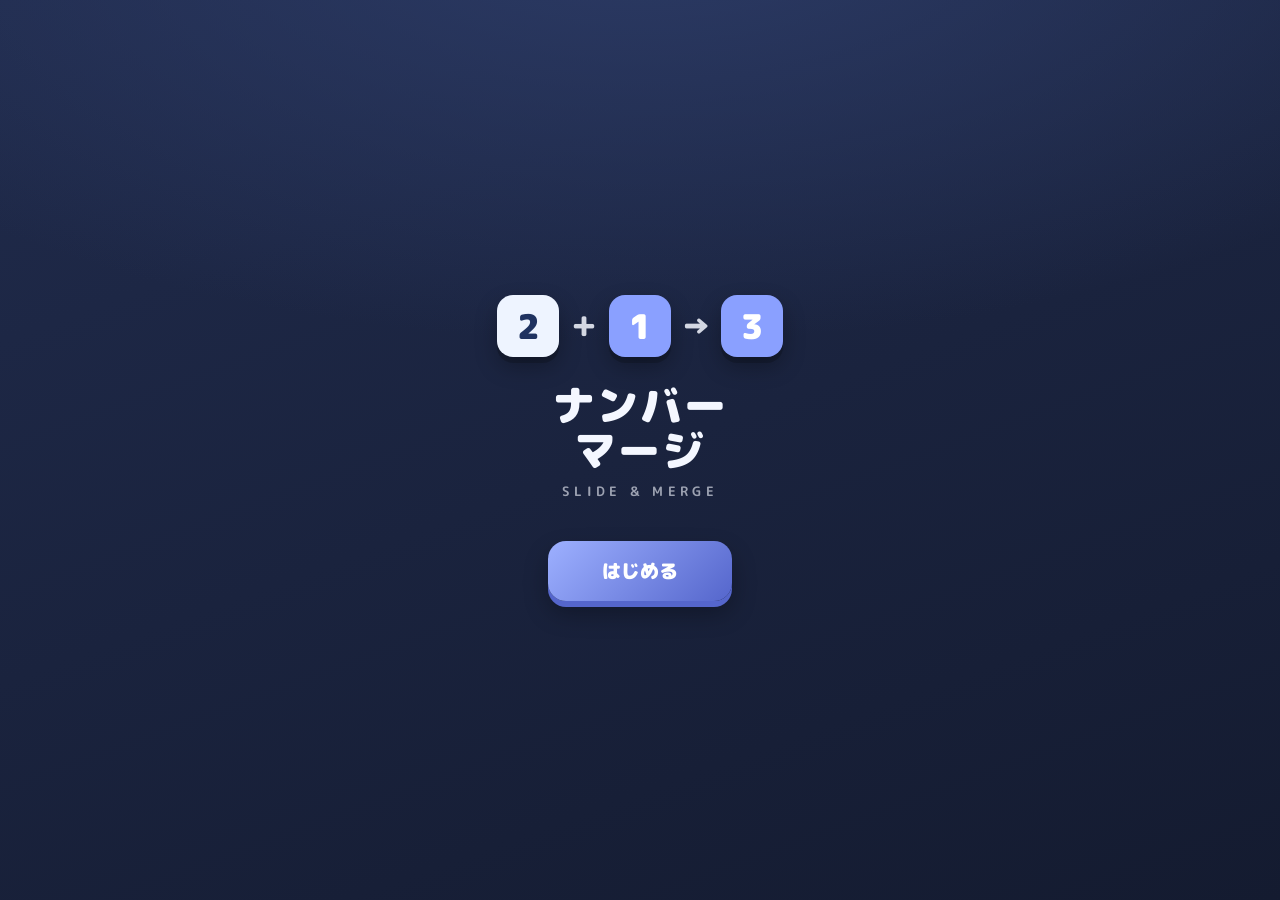
<file: number_merge_puzzle.html>
<!DOCTYPE html>
<html lang="ja">
<head>
<meta charset="UTF-8">
<meta name="viewport" content="width=device-width, initial-scale=1.0, maximum-scale=1.0, user-scalable=no">
<meta name="apple-mobile-web-app-capable" content="yes">
<meta name="mobile-web-app-capable" content="yes">
<meta name="apple-mobile-web-app-status-bar-style" content="black-translucent">
<meta name="apple-mobile-web-app-title" content="ナンバーマージ">
<meta name="theme-color" content="#1f3c72">
<link rel="manifest" href="manifest.json">
<link rel="apple-touch-icon" href="icon-192.png">
<link rel="icon" type="image/png" href="icon-192.png">
<title>ナンバーマージ</title>
<link rel="preconnect" href="https://fonts.googleapis.com">
<link rel="preconnect" href="https://fonts.gstatic.com" crossorigin>
<link href="https://fonts.googleapis.com/css2?family=M+PLUS+Rounded+1c:wght@500;700;800;900&display=swap" rel="stylesheet">
<style>
  :root{
    --tile:#eef4ff; --tile-text:#1f3260;
    --grey:#aeb6c4; --grey-text:#404a5c;
    --yellow:#ffd23f; --yellow-edge:#e9b400;
    --white:#f4f7ff; --ink:#0e1830;
    --shadow:0 6px 0 rgba(0,0,0,.18), 0 10px 22px rgba(0,0,0,.28);
    --empty-line:rgba(255,255,255,.16);
  }
  body[data-theme="add"]{--bg-0:#142a55;--bg-1:#1f3c72;--bg-2:#2c52a0;--accent:#5b9bff;--accent-deep:#2f6bd6;--op-grad:linear-gradient(135deg,#6fa8ff,#2f6bd6);--panel:rgba(0,0,0,.20);}
  body[data-theme="sub"]{--bg-0:#42102a;--bg-1:#6a1738;--bg-2:#9e2351;--accent:#ff6f8c;--accent-deep:#d63a5e;--op-grad:linear-gradient(135deg,#ff8aa1,#d63a5e);--panel:rgba(0,0,0,.22);}
  body[data-theme="neutral"]{--bg-0:#141b30;--bg-1:#202b4c;--bg-2:#2c3b66;--accent:#8aa0ff;--accent-deep:#5566cc;--op-grad:linear-gradient(135deg,#9db0ff,#5566cc);--panel:rgba(0,0,0,.20);}

  *{box-sizing:border-box;-webkit-tap-highlight-color:transparent;}
  html,body{margin:0;height:100%;}
  body{
    font-family:'M PLUS Rounded 1c',system-ui,sans-serif;color:var(--white);
    background:radial-gradient(125% 80% at 50% -10%,var(--bg-2),transparent 60%),linear-gradient(160deg,var(--bg-1),var(--bg-0));
    transition:background .55s ease;
    display:flex;justify-content:center;align-items:flex-start;min-height:100%;overflow-x:hidden;
    padding:env(safe-area-inset-top) 0 env(safe-area-inset-bottom);
  }
  #app{width:min(100vw,440px);min-height:100vh;position:relative;}
  .screen{display:none;flex-direction:column;gap:10px;padding:12px 16px 16px;min-height:100vh;}
  .screen.show{display:flex;animation:fade .35s ease;}
  @keyframes fade{from{opacity:0;transform:translateY(8px)}to{opacity:1;transform:none}}

  /* ---- タイトル ---- */
  #screen-title{justify-content:center;align-items:center;text-align:center;gap:0;}
  .hero-tiles{display:flex;align-items:center;gap:10px;margin-bottom:26px;}
  .hero-tiles .t{width:62px;height:62px;border-radius:16px;display:grid;place-items:center;font-size:34px;font-weight:900;background:var(--tile);color:var(--tile-text);box-shadow:var(--shadow);animation:bob 2.4s ease-in-out infinite;}
  .hero-tiles .op{font-size:30px;font-weight:900;opacity:.85;animation:bob 2.4s ease-in-out infinite .3s;}
  .hero-tiles .t:nth-child(3){animation-delay:.45s;background:var(--accent);color:#fff;}
  @keyframes bob{0%,100%{transform:translateY(0)}50%{transform:translateY(-9px)}}
  .game-title{font-size:42px;font-weight:900;letter-spacing:.04em;line-height:1.05;margin:0;}
  .game-sub{font-size:13px;letter-spacing:.34em;opacity:.6;margin:10px 0 40px;font-weight:700;}
  .start-btn{border:none;border-radius:18px;padding:16px 54px;cursor:pointer;font-family:inherit;font-weight:900;font-size:19px;color:#fff;background:var(--op-grad);box-shadow:0 6px 0 var(--accent-deep),0 12px 24px rgba(0,0,0,.3);transition:transform .07s,box-shadow .07s;}
  .start-btn:active{transform:translateY(4px);box-shadow:0 2px 0 var(--accent-deep);}

  /* ---- モード選択 ---- */
  .screen-head{display:flex;align-items:center;gap:10px;margin-bottom:2px;}
  .back{border:none;background:rgba(255,255,255,.1);color:var(--white);width:40px;height:40px;border-radius:12px;font-size:20px;cursor:pointer;font-family:inherit;display:grid;place-items:center;flex:0 0 auto;}
  .back:active{transform:scale(.94);}
  .head-title{font-size:20px;font-weight:800;letter-spacing:.04em;}
  .seg-label{font-size:12px;font-weight:800;letter-spacing:.14em;opacity:.7;margin:2px 2px -6px;}
  .size-seg{display:flex;gap:8px;background:rgba(0,0,0,.18);padding:6px;border-radius:14px;}
  .seg{flex:1;border:none;border-radius:10px;padding:9px 4px;cursor:pointer;font-family:inherit;font-weight:800;font-size:15px;color:#cdd9f2;background:transparent;transition:.15s;}
  .seg.on{background:var(--white);color:var(--ink);box-shadow:0 3px 0 rgba(0,0,0,.2);}
  .mode-cards{display:flex;flex-direction:column;gap:8px;margin-top:2px;}
  .mode-card{border:none;cursor:pointer;font-family:inherit;text-align:left;color:#fff;border-radius:15px;padding:11px 15px;position:relative;overflow:hidden;box-shadow:0 5px 0 rgba(0,0,0,.22),0 9px 18px rgba(0,0,0,.26);transition:transform .08s,box-shadow .08s;}
  .mode-card:active{transform:translateY(4px);box-shadow:0 2px 0 rgba(0,0,0,.22);}
  .mode-card.add{background:linear-gradient(135deg,#3f74d6,#244a93);}
  .mode-card.sub{background:linear-gradient(135deg,#d6486a,#8e2148);}
  .mode-card.alt{background:linear-gradient(120deg,#3f74d6 0%,#3f74d6 42%,#d6486a 58%,#d6486a 100%);}
  .mc-no{font-size:12px;font-weight:700;letter-spacing:.18em;opacity:.85;}
  .mc-name{font-size:19px;font-weight:900;display:block;margin:0 0 3px;}
  .mc-ex{position:absolute;right:14px;top:50%;transform:translateY(-50%);font-size:13px;font-weight:800;background:rgba(255,255,255,.2);padding:5px 11px;border-radius:9px;}
  .mc-desc{font-size:12px;opacity:.9;line-height:1.3;display:block;padding-right:96px;}

  /* ---- ゲーム ---- */
  .top{display:flex;align-items:center;gap:10px;}
  .top .head-title{flex:1;}
  .moves{font-size:12px;opacity:.78;font-weight:800;text-align:right;}
  .status{display:flex;align-items:center;gap:13px;background:var(--panel);border-radius:16px;padding:11px 16px;min-height:64px;transition:background .55s ease;}
  .op-badge{width:48px;height:48px;border-radius:13px;flex:0 0 auto;display:grid;place-items:center;font-size:32px;font-weight:900;color:#fff;background:var(--op-grad);box-shadow:0 4px 0 var(--accent-deep);transition:background .45s ease,box-shadow .45s ease;}
  .op-text b{font-size:16px;} .op-text .formula{opacity:.82;font-size:13px;margin-top:2px;}
  .controls{display:flex;gap:10px;}
  .ctl{flex:1;border:none;border-radius:14px;padding:12px 4px;cursor:pointer;font-family:inherit;font-weight:800;font-size:15px;box-shadow:0 5px 0 rgba(0,0,0,.22);transition:transform .06s,box-shadow .06s;}
  .ctl:active{transform:translateY(3px);box-shadow:0 2px 0 rgba(0,0,0,.22);}
  .ctl.undo{background:var(--white);color:var(--ink);}
  .ctl.reset{background:rgba(255,255,255,.16);color:#fff;}
  .ctl.next{background:var(--op-grad);color:#fff;box-shadow:0 5px 0 var(--accent-deep);}
  .ctl:disabled{opacity:.4;}

  .board{display:grid;gap:9px;aspect-ratio:1/1;touch-action:none;}
  .cell{position:relative;border-radius:14px;display:grid;place-items:center;font-size:var(--cf,30px);font-weight:800;user-select:none;}
  .cell.num{background:var(--tile);color:var(--tile-text);box-shadow:var(--shadow);cursor:pointer;transition:transform .1s,box-shadow .1s;}
  .cell.num:active{transform:scale(.96);}
  .cell.empty{background:rgba(255,255,255,.04);border:2px dashed var(--empty-line);}
  .cell.empty.movable{border-color:var(--accent);background:rgba(255,255,255,.08);cursor:pointer;}
  .cell.selected{background:var(--tile);color:var(--tile-text);box-shadow:0 0 0 5px var(--accent),var(--shadow);transform:scale(1.05);}
  /* スワイプで持ち上げ中 */
  .cell.holding{z-index:5;background:var(--tile);color:var(--tile-text);transform:scale(1.16) translateY(-2px);box-shadow:0 0 0 6px var(--accent),0 14px 26px rgba(0,0,0,.45);}
  /* スワイプの行き先 */
  .cell.aim{border:3px solid var(--accent)!important;background:var(--accent)!important;color:#fff;box-shadow:0 0 0 4px rgba(255,255,255,.25);}
  .cell.aim .preview{color:#fff;opacity:1;font-size:calc(var(--cf,30px)*.55);}
  .cell.target{background:var(--grey);color:var(--grey-text);font-size:var(--cft,24px);}
  .cell.target .lab{position:absolute;top:4px;left:0;right:0;text-align:center;font-size:9px;font-weight:700;opacity:.55;letter-spacing:.08em;}
  .cell.target.done{background:var(--yellow);color:#5a4500;box-shadow:0 0 0 3px var(--yellow-edge) inset,0 6px 14px rgba(255,210,63,.35);animation:pop .3s;}
  .cell.corner{visibility:hidden;}
  .cell .preview{position:absolute;bottom:3px;right:6px;font-size:calc(var(--cf,30px)*.38);font-weight:900;color:var(--accent-deep);opacity:.9;}
  @keyframes pop{0%{transform:scale(.8)}60%{transform:scale(1.08)}100%{transform:scale(1)}}
  @keyframes merge{0%{transform:scale(1)}40%{transform:scale(1.18)}100%{transform:scale(1)}}
  .merged{animation:merge .25s;}
  .hint{font-size:12px;opacity:.66;text-align:center;line-height:1.6;}

  /* マイナス禁止フィードバック */
  @keyframes shake{0%,100%{transform:translateX(0)}15%{transform:translateX(-8px)}30%{transform:translateX(8px)}45%{transform:translateX(-6px)}60%{transform:translateX(6px)}75%{transform:translateX(-3px)}90%{transform:translateX(3px)}}
  #app.shake{animation:shake .42s;}
  .toast{position:fixed;left:50%;bottom:88px;transform:translateX(-50%) translateY(12px);background:rgba(214,58,94,.96);color:#fff;padding:13px 22px;border-radius:14px;font-weight:800;font-size:14px;opacity:0;pointer-events:none;z-index:40;box-shadow:0 8px 24px rgba(0,0,0,.45);transition:opacity .18s,transform .18s;}
  .toast.show{opacity:1;transform:translateX(-50%) translateY(0);}

  /* タイムアタック */
  .ta-start{margin-top:8px;border:none;border-radius:15px;padding:11px 12px;cursor:pointer;font-family:inherit;font-weight:900;font-size:16px;color:#fff;background:linear-gradient(120deg,#3f74d6,#7d3fb0 50%,#d6486a);box-shadow:0 5px 0 rgba(0,0,0,.25),0 9px 18px rgba(0,0,0,.3);transition:transform .08s,box-shadow .08s;}
  .ta-start:active{transform:translateY(4px);box-shadow:0 2px 0 rgba(0,0,0,.25);}
  .ta-start small{display:block;font-size:11px;font-weight:700;opacity:.85;margin-top:1px;letter-spacing:.02em;}
  .moves.timer{font-size:17px;font-weight:900;font-variant-numeric:tabular-nums;opacity:1;}
  .ta-splits{display:flex;flex-direction:column;gap:6px;margin:4px 0 14px;}
  .ta-splits .row{display:flex;justify-content:space-between;align-items:center;font-size:14px;font-weight:800;color:#1f3260;background:#eef2fb;border-radius:11px;padding:10px 15px;}
  .ta-splits .row b{font-variant-numeric:tabular-nums;font-size:16px;}
  .ta-total{font-size:15px;font-weight:800;margin-bottom:4px;color:#33405e;}
  .ta-total b{font-size:34px;color:#1f3260;font-variant-numeric:tabular-nums;display:block;margin-top:2px;}
  .ta-best{font-size:13px;font-weight:800;opacity:.75;margin:6px 0 18px;color:#33405e;}
  .ta-best.newrec{color:#e2a200;opacity:1;font-size:16px;}
  /* ランキング */
  .ta-online{margin:4px 0 14px;text-align:left;}
  .lb-note{font-size:12px;color:#7c8aa6;font-weight:700;margin:0 2px 8px;}
  .lb-name-row{display:flex;gap:8px;margin-bottom:10px;}
  .lb-name-row input{flex:1;border:2px solid #d6deef;border-radius:12px;padding:11px 13px;font-family:inherit;font-size:15px;font-weight:700;color:#1f3260;min-width:0;}
  .lb-name-row input:focus{outline:none;border-color:#5b9bff;}
  .lb-reg{border:none;border-radius:12px;padding:0 18px;font-family:inherit;font-weight:800;font-size:14px;color:#fff;background:#2f6bd6;cursor:pointer;white-space:nowrap;}
  .lb-reg:disabled{opacity:.5;}
  .lb-list{display:flex;flex-direction:column;gap:5px;max-height:230px;overflow-y:auto;-webkit-overflow-scrolling:touch;}
  .lb-row{display:flex;align-items:center;gap:10px;font-size:14px;font-weight:800;color:#1f3260;background:#f1f5fc;border-radius:10px;padding:9px 12px;}
  .lb-row .rk{width:24px;text-align:center;color:#7c8aa6;font-variant-numeric:tabular-nums;}
  .lb-row .nm{flex:1;overflow:hidden;text-overflow:ellipsis;white-space:nowrap;}
  .lb-row .tm{font-variant-numeric:tabular-nums;}
  .lb-row.top1 .rk{color:#e2a200;font-size:16px;}
  .lb-row.me{background:#fff3cf;color:#5a4500;box-shadow:0 0 0 2px #e9b400 inset;}
  .lb-empty{font-size:13px;color:#7c8aa6;text-align:center;padding:14px;font-weight:700;}

  /* ---- クリア ---- */
  .overlay{position:fixed;inset:0;background:rgba(8,14,32,.8);display:none;flex-direction:column;justify-content:center;align-items:center;z-index:30;backdrop-filter:blur(3px);}
  .overlay.show{display:flex;animation:fade .3s;}
  .clear-card{background:linear-gradient(160deg,#fff,#e9f0ff);color:var(--ink);border-radius:24px;padding:32px 36px;text-align:center;box-shadow:0 20px 50px rgba(0,0,0,.5);animation:pop .4s;width:min(82vw,330px);}
  .clear-card h2{margin:0 0 6px;font-size:34px;letter-spacing:.06em;color:#e2a200;}
  .clear-card p{margin:0 0 22px;font-size:14px;opacity:.7;}
  .clear-card .cbtn{border:none;border-radius:15px;padding:14px 10px;cursor:pointer;font-family:inherit;font-weight:800;font-size:16px;width:100%;}
  .clear-card .cbtn.go{color:#fff;background:var(--op-grad);box-shadow:0 5px 0 var(--accent-deep);margin-bottom:10px;}
  .clear-card .cbtn.home{background:#e7ecf7;color:var(--ink);}
  .clear-card .cbtn:active{transform:translateY(3px);}
</style>
</head>
<body data-theme="neutral">
<div id="app">

  <section id="screen-title" class="screen show">
    <div class="hero-tiles"><div class="t">2</div><div class="op">＋</div><div class="t">1</div><div class="op">→</div><div class="t" style="background:var(--accent);color:#fff">3</div></div>
    <h1 class="game-title">ナンバー<br>マージ</h1>
    <div class="game-sub">SLIDE &amp; MERGE</div>
    <button class="start-btn" id="toMode">はじめる</button>
  </section>

  <section id="screen-mode" class="screen">
    <div class="screen-head"><button class="back" id="modeBack">←</button><div class="head-title">ルールを選ぶ</div></div>
    <div class="seg-label">ばんめんサイズ</div>
    <div class="size-seg" id="sizeSeg">
      <button class="seg on" data-size="3">3 × 3</button>
      <button class="seg" data-size="4">4 × 4</button>
      <button class="seg" data-size="5">5 × 5</button>
    </div>
    <div class="seg-label" style="margin-top:8px">けいさんモード</div>
    <div class="mode-cards">
      <button class="mode-card add" data-mode="1"><span class="mc-no">モード 1</span><span class="mc-name">足し算</span><span class="mc-ex">2 ＋ 1 → 3</span><span class="mc-desc">重ねて足す（画面は青）</span></button>
      <button class="mode-card sub" data-mode="2"><span class="mc-no">モード 2</span><span class="mc-name">引き算</span><span class="mc-ex">5 − 2 → 3</span><span class="mc-desc">重ねて引く（画面は赤）。0で消滅</span></button>
      <button class="mode-card alt" data-mode="3"><span class="mc-no">モード 3</span><span class="mc-name">交互</span><span class="mc-ex">＋ ⇄ −</span><span class="mc-desc">1手ごとに＋−が交代（青⇄赤）</span></button>
    </div>
    <button class="ta-start" id="taStartBtn">⏱ タイムアタック<small>3モード連続・合計タイムを競う</small></button>
    <button class="ta-start" id="lbViewBtn" style="display:none;background:linear-gradient(120deg,#e0a200,#c47e00);">🏆 ランキングを見る<small>選んだサイズの上位タイム</small></button>
  </section>

  <section id="screen-game" class="screen">
    <div class="top"><button class="back" id="gameBack">←</button><div class="head-title" id="gameModeName">足し算</div><div class="moves" id="moves">手数 0</div></div>
    <div class="status">
      <div class="op-badge" id="opBadge">＋</div>
      <div class="op-text"><b id="opTitle">次の操作：足し算</b><div class="formula" id="formula">数字をタップ／スワイプで移動</div></div>
    </div>
    <div class="controls">
      <button class="ctl undo" id="undo">もどす</button>
      <button class="ctl reset" id="reset">リセット</button>
      <button class="ctl next" id="next">新しい問題</button>
    </div>
    <div class="board" id="board"></div>
    <div class="hint">数字をタップ→隣をタップ、または数字をスワイプして移動。<br>灰色は各行・各列の目標値。合えば黄色。全部黄色でクリア！</div>
  </section>

  <div class="overlay" id="overlay">
    <div class="clear-card"><h2>クリア！</h2><p id="clearMsg"></p>
      <button class="cbtn go" id="nextWin">次の問題へ</button>
      <button class="cbtn home" id="homeWin">ルール選択へ</button>
    </div>
  </div>

  <div class="overlay" id="taResult">
    <div class="clear-card">
      <h2 id="taTitle">完走！</h2>
      <div class="ta-splits" id="taSplits"></div>
      <div class="ta-total">合計タイム<b id="taTotal">0:00.00</b></div>
      <div class="ta-best" id="taBestLine"></div>
      <div class="ta-online" id="taOnline" style="display:none">
        <div class="lb-note">みんなのランキングに登録</div>
        <div class="lb-name-row">
          <input id="lbNameInput" maxlength="12" placeholder="なまえ" />
          <button class="lb-reg" id="lbRegBtn">登録</button>
        </div>
        <div class="lb-list" id="lbResultList"></div>
      </div>
      <button class="cbtn go" id="taRetry">もう一度</button>
      <button class="cbtn home" id="taHome">ルール選択へ</button>
    </div>
  </div>
</div>

<div class="overlay" id="lbOverlay">
  <div class="clear-card">
    <h2 style="color:#e2a200;font-size:26px">🏆 ランキング</h2>
    <div class="lb-note" id="lbOverlayNote"></div>
    <div class="lb-list" id="lbOverlayList" style="margin-bottom:16px"></div>
    <button class="cbtn home" id="lbCloseBtn">とじる</button>
  </div>
</div>

<div id="toast" class="toast"></div>

<script>
"use strict";
let N=3, SIZE=4, mode=1, chosenSize=3;
let grid, rowTargets, colTargets, moveCount=0;
let selected=null, holding=null, aimCell=null;
let history=[], startSnap=null, solved=false, lastMerged=null;
let touchStart=null, rafPending=false, capturedId=null, blockedNeg=false;
let isTA=false, taStage=0, taSize=3, taStart=0, taSplits=[], taRunning=false, taRAF=null, taBestMem={};
const TA_MODES=[1,2,3];

const $=id=>document.getElementById(id);
const board=$("board");
const MODE_NAME={1:"足し算",2:"引き算",3:"交互"};

const clone=g=>g.map(r=>r.slice());
const randInt=(a,b)=>a+Math.floor(Math.random()*(b-a+1));
function shuffle(a){for(let i=a.length-1;i>0;i--){const j=Math.floor(Math.random()*(i+1));[a[i],a[j]]=[a[j],a[i]];}return a;}
function rowSum(g,r){let s=0;for(let c=0;c<N;c++)s+=g[r][c];return s;}
function colSum(g,c){let s=0;for(let r=0;r<N;r++)s+=g[r][c];return s;}
function inGrid(r,c){return r>=0&&r<N&&c>=0&&c<N;}
function emptyNeighbors(g,r,c){const res=[];for(const[dr,dc]of[[1,0],[-1,0],[0,1],[0,-1]]){const nr=r+dr,nc=c+dc;if(inGrid(nr,nc)&&g[nr][nc]===0)res.push([nr,nc]);}return res;}
function filledCells(g){const a=[];for(let r=0;r<N;r++)for(let c=0;c<N;c++)if(g[r][c]>0)a.push([r,c]);return a;}
function allCells(){const a=[];for(let r=0;r<N;r++)for(let c=0;c<N;c++)a.push([r,c]);return a;}
function adjacent(r1,c1,r2,c2){return Math.abs(r1-r2)+Math.abs(c1-c2)===1;}
function opForMove(m,idx){if(m===1)return'+';if(m===2)return'-';return idx%2===0?'+':'-';}
function currentOp(){return opForMove(mode,moveCount);}

/* ---- 生成（自己検証つき・必ず解ける） ---- */
function makeSolution(){const g=Array.from({length:N},()=>Array(N).fill(0));const cells=shuffle(allCells());const cnt=randInt(Math.round(N*N*0.42),Math.round(N*N*0.58));for(let i=0;i<cnt;i++){const[r,c]=cells[i];g[r][c]=randInt(1,6);}return g;}
function applyReverse(g,op){
  const cands=shuffle(filledCells(g));
  for(const[r,c]of cands){
    const val=g[r][c];const em=emptyNeighbors(g,r,c);if(em.length===0)continue;
    const[er,ec]=em[Math.floor(Math.random()*em.length)];
    const cp=op==='+'&&val>=2,cm=op==='-';const rel=Math.random()<0.4||(!cp&&!cm);
    const move={src:[er,ec],dst:[r,c]};
    if(rel){g[er][ec]=val;g[r][c]=0;return move;}
    if(op==='+'){const d=randInt(1,val-1);g[r][c]=d;g[er][ec]=val-d;return move;}
    const CAP=14,maxD=CAP-val;if(maxD<1){g[er][ec]=val;g[r][c]=0;return move;}
    const d=randInt(1,maxD);g[r][c]=d;g[er][ec]=val+d;return move;
  }
  return null;
}
function targetsMatch(g){for(let r=0;r<N;r++)if(rowSum(g,r)!==rowTargets[r])return false;for(let c=0;c<N;c++)if(colSum(g,c)!==colTargets[c])return false;return true;}
function verifySolvable(start,fwd){let g=clone(start),mc=0;for(const mv of fwd){const[fr,fc]=mv.src,[tr,tc]=mv.dst;const m=g[fr][fc],d=g[tr][tc];if(m<=0)return false;const op=opForMove(mode,mc);const res=d===0?m:(op==='+'?m+d:m-d);if(res<0)return false;g[fr][fc]=0;g[tr][tc]=res;mc++;}return targetsMatch(g);}
function generate(){
  for(let a=0;a<800;a++){
    const S=makeSolution();const rt=[],ct=[];for(let i=0;i<N;i++){rt.push(rowSum(S,i));ct.push(colSum(S,i));}
    const K=randInt(Math.round(N*N*0.55),Math.round(N*N*0.9));let g=clone(S);const revs=[];
    for(let j=1;j<=K;j++){const op=opForMove(mode,K-j);const mv=applyReverse(g,op);if(mv)revs.push(mv);}
    const fwd=revs.slice().reverse();rowTargets=rt;colTargets=ct;grid=g;
    if(fwd.length>=N&&!targetsMatch(g)&&filledCells(g).length>=N&&verifySolvable(g,fwd))return;
  }
  const S=makeSolution();rowTargets=[];colTargets=[];for(let i=0;i<N;i++){rowTargets.push(rowSum(S,i));colTargets.push(colSum(S,i));}grid=clone(S);
  for(const[r,c]of filledCells(grid)){const em=emptyNeighbors(grid,r,c);if(em.length&&grid[r][c]>=2){const[er,ec]=em[0];grid[er][ec]=1;grid[r][c]-=1;break;}}
}

/* ---- 操作 ---- */
function pushHistory(){history.push({grid:clone(grid),moveCount});if(history.length>300)history.shift();}
function resultOf(fr,fc,tr,tc){const m=grid[fr][fc];if(m<=0)return null;const d=grid[tr][tc];if(d===0)return m;const op=currentOp();const res=op==='+'?m+d:m-d;return res<0?null:res;}
function doMove(fr,fc,tr,tc){
  blockedNeg=false;
  const m=grid[fr][fc],d=grid[tr][tc];
  if(m>0&&d>0&&currentOp()==='-'&&m-d<0){
    blockedNeg=true;shake();toast(`${m} − ${d} はマイナス。移動できません`);render();return false;
  }
  const res=resultOf(fr,fc,tr,tc);if(res===null)return false;
  pushHistory();grid[fr][fc]=0;grid[tr][tc]=res;moveCount++;selected=null;lastMerged=grid[tr][tc]>0?{r:tr,c:tc}:null;render();if(targetsMatch(grid))win();return true;
}
function onCellTap(r,c){
  if(solved||!inGrid(r,c))return;const v=grid[r][c];
  if(selected){const s=selected;if(s.r===r&&s.c===c){selected=null;render();return;}if(adjacent(s.r,s.c,r,c)){if(doMove(s.r,s.c,r,c))return;if(blockedNeg)return;}if(v>0){selected={r,c};render();return;}selected=null;render();return;}
  if(v>0){selected={r,c};render();}
}
function dirToCell(sr,sc,dx,dy){if(Math.abs(dx)>Math.abs(dy)){const c=sc+(dx>0?1:-1);return inGrid(sr,c)?{r:sr,c}:null;}const r=sr+(dy>0?1:-1);return inGrid(r,sc)?{r,c:sc}:null;}

function onDown(r,c,ev){
  if(solved)return;
  if(inGrid(r,c)&&grid[r][c]>0){
    touchStart={r,c,x:ev.clientX,y:ev.clientY};
    holding=null;aimCell=null;
    try{board.setPointerCapture(ev.pointerId);capturedId=ev.pointerId;}catch(e){}
  }else touchStart=null;
}
function onMove(ev){
  if(!touchStart)return;
  const dx=ev.clientX-touchStart.x,dy=ev.clientY-touchStart.y;
  if(Math.hypot(dx,dy)<10){if(holding){holding=null;aimCell=null;renderT();}return;}
  if(!holding){holding={r:touchStart.r,c:touchStart.c};selected=null;}
  aimCell=dirToCell(touchStart.r,touchStart.c,dx,dy);
  renderT();
}
function onUp(ev){
  if(capturedId!=null){try{board.releasePointerCapture(capturedId);}catch(e){}capturedId=null;}
  if(holding){const h=holding,a=aimCell;holding=null;aimCell=null;const ts=touchStart;touchStart=null;if(a)doMove(h.r,h.c,a.r,a.c);else render();return;}
  if(touchStart){const{r,c}=touchStart;touchStart=null;onCellTap(r,c);return;}
  const t=ev.target.closest&&ev.target.closest(".cell");if(t)onCellTap(+t.dataset.r,+t.dataset.c);
}

/* ---- 盤面構築・描画 ---- */
function fitBoard(){
  const cw=$("app").clientWidth-32;if(cw<=0)return;
  const gap=parseInt(getComputedStyle(board).gap)||9;
  const tile=(cw-gap*(SIZE-1))/SIZE;
  board.style.setProperty('--cf',Math.max(14,Math.round(tile*0.46))+'px');
  board.style.setProperty('--cft',Math.max(11,Math.round(tile*0.34))+'px');
}
function buildBoard(){
  SIZE=N+1;
  board.style.gridTemplateColumns=`repeat(${SIZE},1fr)`;
  board.style.gridTemplateRows=`repeat(${SIZE},1fr)`;
  board.style.gap=(N>=5?7:9)+'px';
  board.innerHTML="";
  for(let r=0;r<SIZE;r++)for(let c=0;c<SIZE;c++){const cell=document.createElement("div");cell.className="cell";cell.dataset.r=r;cell.dataset.c=c;board.appendChild(cell);}
  fitBoard();
}
function setSize(n){N=n;SIZE=n+1;buildBoard();}

function applyTheme(){document.body.dataset.theme=currentOp()==='+'?'add':'sub';}
function renderT(){if(rafPending)return;rafPending=true;requestAnimationFrame(()=>{rafPending=false;render();});}
function render(){
  applyTheme();
  const op=currentOp();
  $("opBadge").textContent=op==='+'?'＋':'−';
  $("opTitle").textContent="次の操作："+(op==='+'?'足し算':'引き算');
  if(isTA){$("gameModeName").textContent=MODE_NAME[mode]+`（${taStage+1}/3）`;$("moves").classList.add("timer");}
  else{$("gameModeName").textContent=MODE_NAME[mode];$("moves").classList.remove("timer");$("moves").textContent="手数 "+moveCount;}
  const src=holding||selected;
  if(src)$("formula").textContent=`選択中：${grid[src.r][src.c]}　行き先へ`;
  else $("formula").textContent=mode===3?"1手ごとに ＋ / − が交互":"数字をタップ／スワイプで移動";

  const cells=board.children;
  for(let r=0;r<SIZE;r++)for(let c=0;c<SIZE;c++){
    const el=cells[r*SIZE+c];el.className="cell";el.innerHTML="";
    const isRowT=(c===N&&r<N),isColT=(r===N&&c<N);
    if(isRowT||isColT){
      el.classList.add("target");
      const sum=isRowT?rowSum(grid,r):colSum(grid,c);
      const tgt=isRowT?rowTargets[r]:colTargets[c];
      el.textContent=tgt;const lab=document.createElement("div");lab.className="lab";lab.textContent=isRowT?"行":"列";el.appendChild(lab);
      if(sum===tgt)el.classList.add("done");continue;
    }
    if(r>=N||c>=N){el.classList.add("corner");continue;}
    const v=grid[r][c];
    if(v>0){el.classList.add("num");el.textContent=v;
      if(holding&&holding.r===r&&holding.c===c)el.classList.add("holding");
      else if(selected&&selected.r===r&&selected.c===c)el.classList.add("selected");
      if(lastMerged&&lastMerged.r===r&&lastMerged.c===c)el.classList.add("merged");
    }else el.classList.add("empty");
    if(src&&adjacent(src.r,src.c,r,c)){
      const res=resultOf(src.r,src.c,r,c);
      if(res!==null){el.classList.add("movable");
        const p=document.createElement("div");p.className="preview";p.textContent="→"+res;el.appendChild(p);
        if(aimCell&&aimCell.r===r&&aimCell.c===c)el.classList.add("aim");
      }
    }
  }
  lastMerged=null;$("undo").disabled=history.length===0;
}

/* ---- 制御・遷移 ---- */
function shake(){const a=$("app");a.classList.remove("shake");void a.offsetWidth;a.classList.add("shake");}
let toastTimer=null;
function toast(msg){const t=$("toast");t.textContent=msg;t.classList.add("show");clearTimeout(toastTimer);toastTimer=setTimeout(()=>t.classList.remove("show"),1500);}
function show(id){document.querySelectorAll(".screen").forEach(s=>s.classList.toggle("show",s.id===id));}
function newGame(){solved=false;moveCount=0;selected=null;holding=null;aimCell=null;history=[];lastMerged=null;$("overlay").classList.remove("show");fitBoard();generate();startSnap={N,grid:clone(grid),rowTargets:rowTargets.slice(),colTargets:colTargets.slice()};render();}
function resetGame(){if(!startSnap)return;solved=false;grid=clone(startSnap.grid);rowTargets=startSnap.rowTargets.slice();colTargets=startSnap.colTargets.slice();moveCount=0;selected=null;holding=null;aimCell=null;history=[];lastMerged=null;$("overlay").classList.remove("show");render();}
function undo(){if(!history.length)return;const s=history.pop();grid=clone(s.grid);moveCount=s.moveCount;selected=null;holding=null;aimCell=null;render();}
function win(){
  solved=true;
  if(isTA){taWin();return;}
  $("clearMsg").textContent=`${moveCount} 手でクリア`;setTimeout(()=>$("overlay").classList.add("show"),260);
}
function goMode(){document.body.dataset.theme="neutral";$("overlay").classList.remove("show");show("screen-mode");}

/* ---- タイムアタック ---- */
function fmtTime(ms){const t=Math.max(0,ms);const m=Math.floor(t/60000);const s=Math.floor(t/1000)%60;const cs=Math.floor((t%1000)/10);return `${m}:${String(s).padStart(2,'0')}.${String(cs).padStart(2,'0')}`;}
function loadBest(sz){try{const v=localStorage.getItem('ta_best_'+sz);if(v!=null)return +v;}catch(e){}return (taBestMem[sz]!=null)?taBestMem[sz]:null;}
function saveBest(sz,v){taBestMem[sz]=v;try{localStorage.setItem('ta_best_'+sz,String(v));}catch(e){}}
function startTimer(){taRunning=true;const loop=()=>{if(!taRunning)return;if(isTA)$("moves").textContent=fmtTime(performance.now()-taStart);taRAF=requestAnimationFrame(loop);};loop();}
function stopTimer(){taRunning=false;if(taRAF)cancelAnimationFrame(taRAF);}
function startTimeAttack(){
  isTA=true;taStage=0;taSplits=[];taSize=chosenSize;
  $("next").style.display="none";$("reset").textContent="やり直す";
  $("taResult").classList.remove("show");
  setSize(taSize);mode=TA_MODES[0];show("screen-game");
  newGame();
  taStart=performance.now();startTimer();
}
function taWin(){
  const now=performance.now();
  const prev=taSplits.reduce((a,b)=>a+b,0);
  taSplits.push((now-taStart)-prev);
  taStage++;
  if(taStage<TA_MODES.length){
    toast(`${MODE_NAME[TA_MODES[taStage-1]]} クリア！ つぎは ${MODE_NAME[TA_MODES[taStage]]}`);
    setTimeout(()=>{mode=TA_MODES[taStage];newGame();},950);
  }else{finishTA();}
}
function finishTA(){
  stopTimer();
  const total=taSplits.reduce((a,b)=>a+b,0);
  const best=loadBest(taSize);
  let isNew=false;
  if(best==null||total<best){isNew=true;saveBest(taSize,total);}
  const sp=$("taSplits");sp.innerHTML="";
  TA_MODES.forEach((m,i)=>{const row=document.createElement("div");row.className="row";row.innerHTML=`<span>${MODE_NAME[m]}</span><b>${fmtTime(taSplits[i])}</b>`;sp.appendChild(row);});
  $("taTitle").textContent=`完走！（${taSize}×${taSize}）`;
  $("taTotal").textContent=fmtTime(total);
  const bl=$("taBestLine");
  if(isNew){bl.className="ta-best newrec";bl.textContent=(best==null)?"★ はじめての記録！":`★ 新記録！ 旧ベスト ${fmtTime(best)}`;}
  else{bl.className="ta-best";bl.textContent=`ベスト ${fmtTime(best)}`;}
  if(lbEnabled()){$("taOnline").style.display="";$("lbNameInput").value=getPlayerName();refreshResultLb();}
  else{$("taOnline").style.display="none";}
  document.body.dataset.theme="neutral";
  setTimeout(()=>$("taResult").classList.add("show"),300);
}
function quitTA(){stopTimer();isTA=false;$("next").style.display="";$("reset").textContent="リセット";$("taResult").classList.remove("show");goMode();}

/* ---- ランキング（Firebase / 任意） ---- */
function lbEnabled(){return !!(window.LB&&window.LB.enabled);}
function getPlayerName(){try{return localStorage.getItem("player_name")||"";}catch(e){return "";}}
function setPlayerName(n){try{localStorage.setItem("player_name",n);}catch(e){}}
function dedupeBest(arr){const m=new Map();for(const e of arr){const k=e.name||"?";if(!m.has(k)||e.totalMs<m.get(k).totalMs)m.set(k,e);}return [...m.values()].sort((a,b)=>a.totalMs-b.totalMs);}
function renderLbList(el,arr,highlight){
  el.innerHTML="";
  if(!arr||arr.length===0){el.innerHTML='<div class="lb-empty">まだ記録がありません</div>';return;}
  dedupeBest(arr).slice(0,15).forEach((e,i)=>{
    const row=document.createElement("div");
    row.className="lb-row"+(i===0?" top1":"")+((highlight&&e.name===highlight)?" me":"");
    row.innerHTML='<span class="rk">'+(i+1)+'</span><span class="nm"></span><span class="tm">'+fmtTime(e.totalMs)+'</span>';
    row.querySelector(".nm").textContent=e.name||"?";
    el.appendChild(row);
  });
}
async function openLeaderboard(size){
  if(!lbEnabled()){toast("ランキングは未設定です");return;}
  $("lbOverlayNote").textContent=size+"×"+size+" 上位タイム";
  $("lbOverlayList").innerHTML='<div class="lb-empty">読み込み中…</div>';
  $("lbOverlay").classList.add("show");
  try{const arr=await window.LB.top(size);renderLbList($("lbOverlayList"),arr,getPlayerName());}
  catch(e){$("lbOverlayList").innerHTML='<div class="lb-empty">読み込みに失敗しました</div>';}
}
async function refreshResultLb(){
  if(!lbEnabled())return;
  $("lbResultList").innerHTML='<div class="lb-empty">読み込み中…</div>';
  try{const arr=await window.LB.top(taSize);renderLbList($("lbResultList"),arr,getPlayerName());}catch(e){}
}
async function submitScore(){
  if(!lbEnabled())return;
  const name=(($("lbNameInput").value||"").trim().slice(0,12))||"ぬし";
  setPlayerName(name);
  const btn=$("lbRegBtn");btn.disabled=true;btn.textContent="…";
  const total=taSplits.reduce((a,b)=>a+b,0);
  try{await window.LB.submit(name,taSize,total);toast("ランキングに登録しました");}
  catch(e){toast("登録に失敗しました");}
  btn.disabled=false;btn.textContent="登録";
  refreshResultLb();
}

/* ---- イベント ---- */
$("toMode").addEventListener("click",()=>{document.body.dataset.theme="neutral";show("screen-mode");});
$("modeBack").addEventListener("click",()=>{document.body.dataset.theme="neutral";show("screen-title");});
$("gameBack").addEventListener("click",()=>{if(isTA)quitTA();else goMode();});
$("sizeSeg").addEventListener("click",e=>{const b=e.target.closest(".seg");if(!b)return;chosenSize=+b.dataset.size;[...$("sizeSeg").children].forEach(x=>x.classList.toggle("on",x===b));});
document.querySelectorAll(".mode-card").forEach(card=>card.addEventListener("click",()=>{isTA=false;$("next").style.display="";$("reset").textContent="リセット";mode=+card.dataset.mode;setSize(chosenSize);show("screen-game");newGame();}));
$("taStartBtn").addEventListener("click",startTimeAttack);
$("taRetry").addEventListener("click",startTimeAttack);
$("taHome").addEventListener("click",quitTA);
$("undo").addEventListener("click",undo);
$("reset").addEventListener("click",resetGame);
$("next").addEventListener("click",newGame);
$("nextWin").addEventListener("click",newGame);
$("homeWin").addEventListener("click",goMode);

board.addEventListener("pointerdown",ev=>{const t=ev.target.closest(".cell");if(!t)return;onDown(+t.dataset.r,+t.dataset.c,ev);});
board.addEventListener("pointermove",onMove);
board.addEventListener("pointerup",onUp);
board.addEventListener("pointercancel",()=>{holding=null;aimCell=null;touchStart=null;if(capturedId!=null){try{board.releasePointerCapture(capturedId);}catch(e){}capturedId=null;}render();});
window.addEventListener("resize",()=>{if($("screen-game").classList.contains("show"))fitBoard();});
document.addEventListener("touchmove",e=>{if(e.target.closest(".board"))e.preventDefault();},{passive:false});

$("lbViewBtn").addEventListener("click",()=>openLeaderboard(chosenSize));
$("lbCloseBtn").addEventListener("click",()=>$("lbOverlay").classList.remove("show"));
$("lbRegBtn").addEventListener("click",submitScore);
window.addEventListener("lb-ready",()=>{$("lbViewBtn").style.display=lbEnabled()?"":"none";});
if(lbEnabled())$("lbViewBtn").style.display="";

buildBoard();
</script>

<script type="module">
  /* ▼▼▼ Firebase 設定をここに貼り付け（手順は README）。未設定ならランキングは自動でオフ ▼▼▼ */
  const firebaseConfig = {
    apiKey: "ここにapiKey",
    authDomain: "ここにproject.firebaseapp.com",
    projectId: "ここにprojectId",
    storageBucket: "ここにproject.appspot.com",
    messagingSenderId: "ここに",
    appId: "ここに"
  };
  /* ▲▲▲ ここまで ▲▲▲ */
  const NOT_SET = !firebaseConfig.apiKey || firebaseConfig.apiKey.indexOf("ここに") >= 0;
  if (NOT_SET) {
    window.LB = { enabled:false };
  } else {
    try {
      const { initializeApp } = await import("https://www.gstatic.com/firebasejs/10.12.0/firebase-app.js");
      const { getFirestore, collection, addDoc, getDocs, query, limit, serverTimestamp } =
        await import("https://www.gstatic.com/firebasejs/10.12.0/firebase-firestore.js");
      const db = getFirestore(initializeApp(firebaseConfig));
      window.LB = {
        enabled: true,
        async submit(name, size, totalMs) {
          await addDoc(collection(db, "scores"), { name: String(name).slice(0,12), size: size, totalMs: Math.round(totalMs), ts: serverTimestamp() });
          return true;
        },
        async top(size, n = 200) {
          const snap = await getDocs(query(collection(db, "scores"), limit(500)));
          const arr = [];
          snap.forEach(d => { const v = d.data(); if (v && v.size === size && typeof v.totalMs === "number") arr.push({ name: v.name, totalMs: v.totalMs }); });
          arr.sort((a,b) => a.totalMs - b.totalMs);
          return arr.slice(0, n);
        }
      };
    } catch (e) { console.error("Firebase init failed", e); window.LB = { enabled:false }; }
  }
  window.dispatchEvent(new Event("lb-ready"));
</script>
</body>
</html>
</file>
